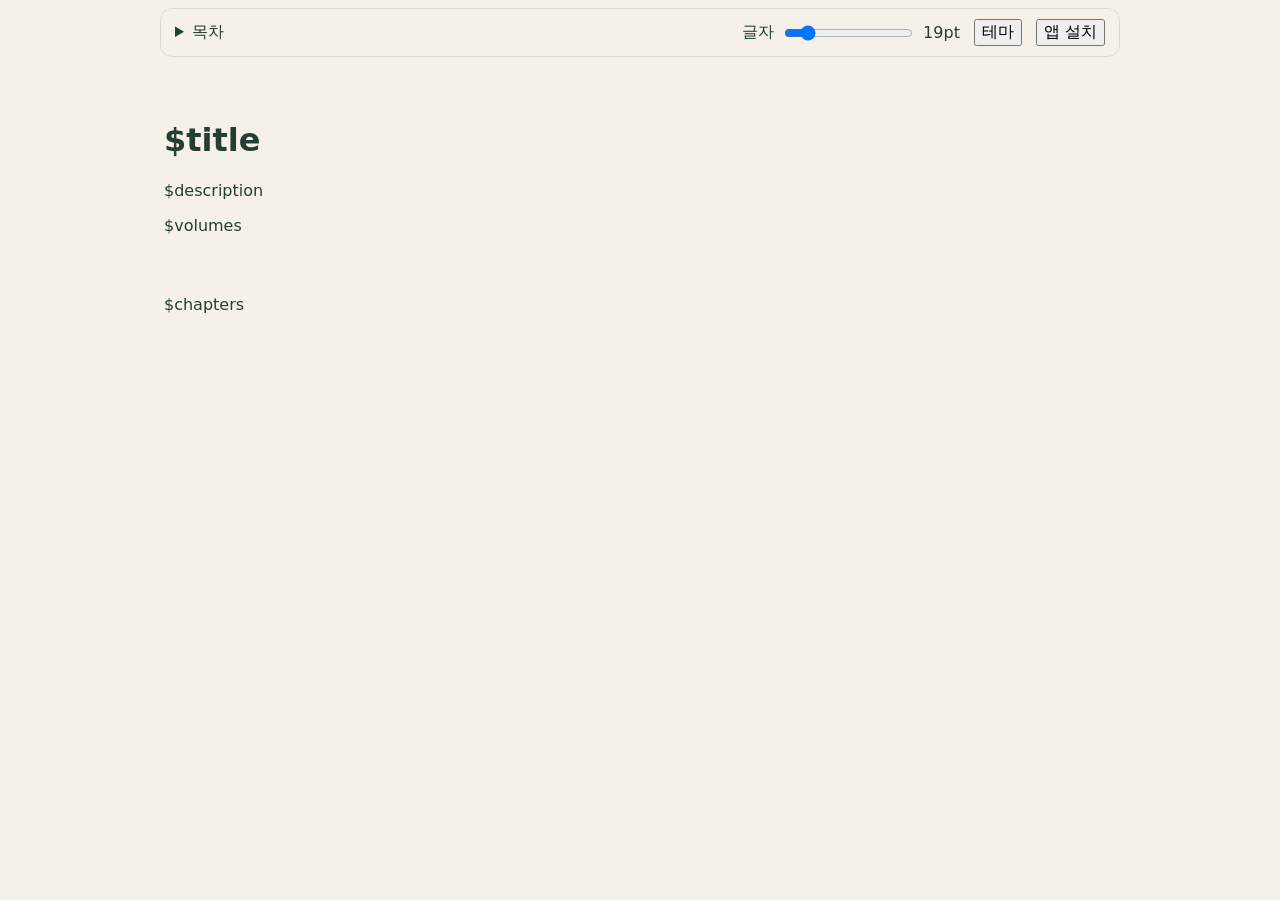
<file: assets/reader-pipeline/production/reader-template/index.html>
<!doctype html>
<html lang="en" data-story-id="$story_id">
<head>
 <meta charset="utf-8">
 <meta name="viewport" content="width=device-width,initial-scale=1,viewport-fit=cover">
 <meta name="theme-color" content="#f5f1e8">
 <title>$title</title>
 <link rel="stylesheet" href="style.css">
 <link rel="manifest" href="manifest.webmanifest">
 <link rel="apple-touch-icon" href="assets/app-icon-192.png">
 <meta name="apple-mobile-web-app-capable" content="yes">
</head>
<body>
 <div id="reading-progress" class="reading-progress" aria-hidden="true"></div>
 <a class="skip" href="#reading">본문으로 이동</a>
 <header class="floating-reader" id="floating-reader">
  <details id="chapter-menu" class="chapter-menu"><summary>목차</summary><nav>$toc</nav></details>
  <label>글자 <input id="font-size" type="range" min="14" max="50" value="19"><output id="font-value">19pt</output></label>
  <button id="theme" type="button" aria-pressed="false">테마</button>
  <button id="install-app" type="button">앱 설치</button>
  <a id="resume-reading" hidden>이어 읽기</a>
 </header>
 <main class="shell" id="reading"><header class="book-intro"><h1>$title</h1><p>$description</p><nav>$volumes</nav></header>
  <article>$chapters</article>
 </main>
 <script type="application/json" id="vocabulary-data">$vocabulary</script>
 <dialog id="install-help"><h2>앱으로 읽기</h2><p id="install-instructions"></p><button id="install-help-close" type="button">닫기</button></dialog>
 <script src="app.js" defer></script><script src="pwa.js" defer></script>
</body></html>
</file>
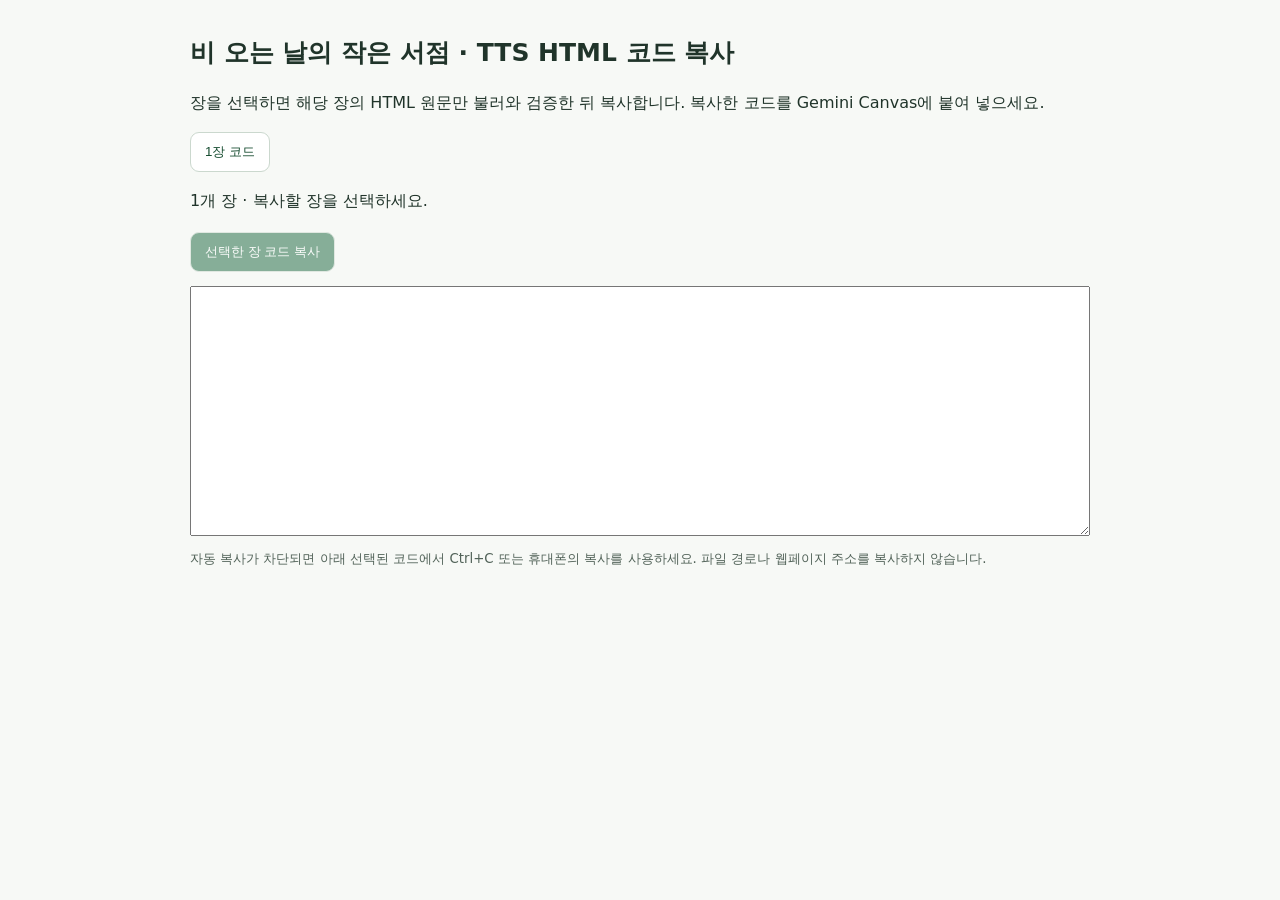
<file: assets/gemini-canvas-tts/assets/demo/code-copy/index.html>
<!doctype html>
<html lang="ko"><head><meta charset="utf-8"><meta name="viewport" content="width=device-width,initial-scale=1">
<title>TTS HTML 코드 복사</title>
<style>body{max-width:900px;margin:32px auto;padding:0 18px;font:16px/1.65 system-ui;color:#20342a;background:#f7f9f6}h1{font-size:25px}#chapters{display:flex;flex-wrap:wrap;gap:8px}button,a.download{padding:10px 14px;border:1px solid #cbd8ce;border-radius:9px;background:white;color:#164c30;cursor:pointer}button:disabled{opacity:.5;cursor:wait}#copy{background:#17663d;color:white}textarea{box-sizing:border-box;width:100%;height:250px;font:12px/1.5 monospace;margin-top:14px}#status{min-height:28px}small{color:#526359}[hidden]{display:none!important}</style></head>
<body><h1 id="title">TTS HTML 코드 복사</h1>
<p>장을 선택하면 해당 장의 HTML 원문만 불러와 검증한 뒤 복사합니다. 복사한 코드를 Gemini Canvas에 붙여 넣으세요.</p>
<div id="chapters" aria-label="장 선택"></div><p id="status" role="status" aria-live="polite">목록을 불러오는 중…</p>
<button id="copy" disabled>선택한 장 코드 복사</button> <a id="download" class="download" hidden>HTML 다운로드</a>
<textarea id="code" readonly aria-label="선택한 장의 실제 HTML 코드" spellcheck="false"></textarea>
<small>자동 복사가 차단되면 아래 선택된 코드에서 Ctrl+C 또는 휴대폰의 복사를 사용하세요. 파일 경로나 웹페이지 주소를 복사하지 않습니다.</small>
<script>
'use strict';
const statusNode=document.getElementById('status'),area=document.getElementById('code'),copyButton=document.getElementById('copy'),download=document.getElementById('download');
let selected=null,request=0,downloadUrl=null;
const hex=bytes=>Array.from(new Uint8Array(bytes),b=>b.toString(16).padStart(2,'0')).join('');
async function copySelected(){
 if(!selected)return;
 const snapshot=selected;
 try{await navigator.clipboard.writeText(snapshot.text);if(selected===snapshot)statusNode.textContent=snapshot.label+' · HTML 코드 복사 완료 ('+snapshot.bytes.toLocaleString()+' bytes)';}
 catch(error){if(selected!==snapshot)return;area.focus();area.select();area.setSelectionRange(0,area.value.length);let copied=false;try{copied=document.execCommand('copy')}catch(_){}statusNode.textContent=copied?snapshot.label+' · HTML 코드 복사 완료':snapshot.label+' · 코드 전체가 선택되었습니다. Ctrl+C 또는 복사를 눌러 주세요.';}
}
copyButton.onclick=copySelected;
async function selectChapter(entry){
 const id=++request;selected=null;copyButton.disabled=true;area.value='';download.hidden=true;
 if(downloadUrl){URL.revokeObjectURL(downloadUrl);downloadUrl=null;}
 statusNode.textContent=entry.chapter+'장 HTML을 불러오는 중…';
 try{
  const response=await fetch(entry.file+'?sha256='+entry.sha256,{cache:'no-cache'});
  if(!response.ok)throw Error('HTML 요청 실패: HTTP '+response.status);
  const bytes=await response.arrayBuffer();if(id!==request)return;
  if(bytes.byteLength!==entry.bytes||hex(await crypto.subtle.digest('SHA-256',bytes))!==entry.sha256)throw Error('HTML 무결성 검사 실패. 새로고침 후 다시 선택하세요.');
  if(id!==request)return;
  const text=new TextDecoder('utf-8',{fatal:true}).decode(bytes);
  if(!/^<!doctype html>/i.test(text.trimStart())||!text.includes('const originalEpisode = '))throw Error('Canvas HTML 형식이 아닙니다.');
  selected={text,bytes:bytes.byteLength,label:entry.chapter+'장'};area.value=text;copyButton.disabled=false;
  downloadUrl=URL.createObjectURL(new Blob([bytes],{type:'text/html;charset=utf-8'}));download.href=downloadUrl;download.download=entry.file.split('/').pop();download.hidden=false;
  statusNode.textContent=selected.label+' · 검증 완료 · 코드 복사 버튼을 누르세요 ('+selected.bytes.toLocaleString()+' bytes)';
  // Best effort for browsers retaining activation across fetch. Explicit copy stays available.
  if(navigator.clipboard&&navigator.userActivation?.isActive)await copySelected();
 }catch(error){if(id!==request)return;selected=null;area.value='';copyButton.disabled=true;download.hidden=true;statusNode.textContent=error.message;}
}
async function init(){try{
 const response=await fetch('manifest.json',{cache:'no-cache'});if(!response.ok)throw Error('목록 요청 실패: HTTP '+response.status);
 const manifest=await response.json();if(manifest.schema!=='canvas-code-copy-1'||!manifest.chapters.length)throw Error('잘못된 코드 목록입니다.');
 document.getElementById('title').textContent=manifest.title;document.title=manifest.title;
 for(const entry of manifest.chapters){if(!/^chapters\/[A-Za-z0-9_-]+\.html$/.test(entry.file))throw Error('잘못된 HTML 경로입니다.');const button=document.createElement('button');button.textContent=entry.chapter+'장 코드';button.onclick=()=>selectChapter(entry);document.getElementById('chapters').append(button);}
 statusNode.textContent=manifest.chapters.length+'개 장 · 복사할 장을 선택하세요.';
 }catch(error){statusNode.textContent=error.message;}}
init();
</script></body></html>
</file>
<file: assets/reader-pipeline/production/reader-template/style.css>
:root{--paper:#f5f1e8;--ink:#253e32;--line:#d8d9ce;--read:19pt;color-scheme:light}*{box-sizing:border-box}body{margin:0;background:var(--paper);color:var(--ink);font-family:system-ui,sans-serif}.dark{--paper:#1c2a23;--ink:#f3f0e6;--line:#496052;color-scheme:dark}.shell{max-width:1000px;padding:100px 24px 150px;margin:auto}a{color:inherit}.skip{position:absolute;top:-100px}.skip:focus{top:8px;z-index:30}.floating-reader{position:fixed;top:8px;left:50%;transform:translateX(-50%);display:flex;align-items:center;gap:14px;z-index:100;width:min(960px,calc(100% - 24px));padding:10px 14px;background:var(--paper);border:1px solid var(--line);border-radius:12px}.floating-reader label{display:flex;gap:8px;align-items:center}.floating-reader input{min-width:40px;max-width:150px}.chapter-menu{flex:1}.chapter-menu nav{position:absolute;top:100%;left:0;background:var(--paper);padding:16px;max-height:65vh;overflow:auto;border:1px solid var(--line);min-width:220px}.chapter-menu nav a{display:block;padding:7px}.book-intro{margin:10px 0 60px}.book-intro nav{display:flex;gap:16px}.chapter{padding:25px 0 50px;scroll-margin-top:90px}.chapter-head{border-top:1px solid var(--line);padding-top:15px}.story-text{font:var(--reading,var(--read))/1.85 Georgia,serif;white-space:pre-line;overflow-wrap:anywhere;margin:0 0 1em}.chapter-head h3{font:30px Georgia,serif}figure{margin:30px auto;max-width:760px}figure img{display:block;width:100%;height:auto;border-radius:8px}.vocab-word{font:inherit;color:inherit;border:0;border-bottom:1px solid currentColor;background:transparent;cursor:pointer;padding:0}.vocab-panel{padding:16px;border:1px solid var(--line);border-radius:10px;font:16px/1.5 system-ui;margin:8px 0 20px}button,select{font:inherit;cursor:pointer}:focus-visible{outline:3px solid #cb8a35;outline-offset:3px}@media(max-width:600px){.shell{padding:100px 20px}.floating-reader{gap:8px;font-size:12px;flex-wrap:wrap}.floating-reader input{max-width:110px}}@media(prefers-reduced-motion:reduce){html{scroll-behavior:auto}}
.reading-progress{position:fixed;top:0;left:0;height:3px;background:#b3783f;z-index:2000;width:0;pointer-events:none}.vocab-slide{position:relative;overflow:hidden}.vocab-panel strong{font:24px Georgia,serif}.vocab-meaning{font-weight:600}.vocab-close{position:absolute;right:8px;top:8px;min-width:32px;min-height:32px}.vocab-context{border-top:1px solid var(--line);padding-top:10px}#resume-reading{font:12px system-ui;white-space:nowrap}[hidden]{display:none!important}
</file>
